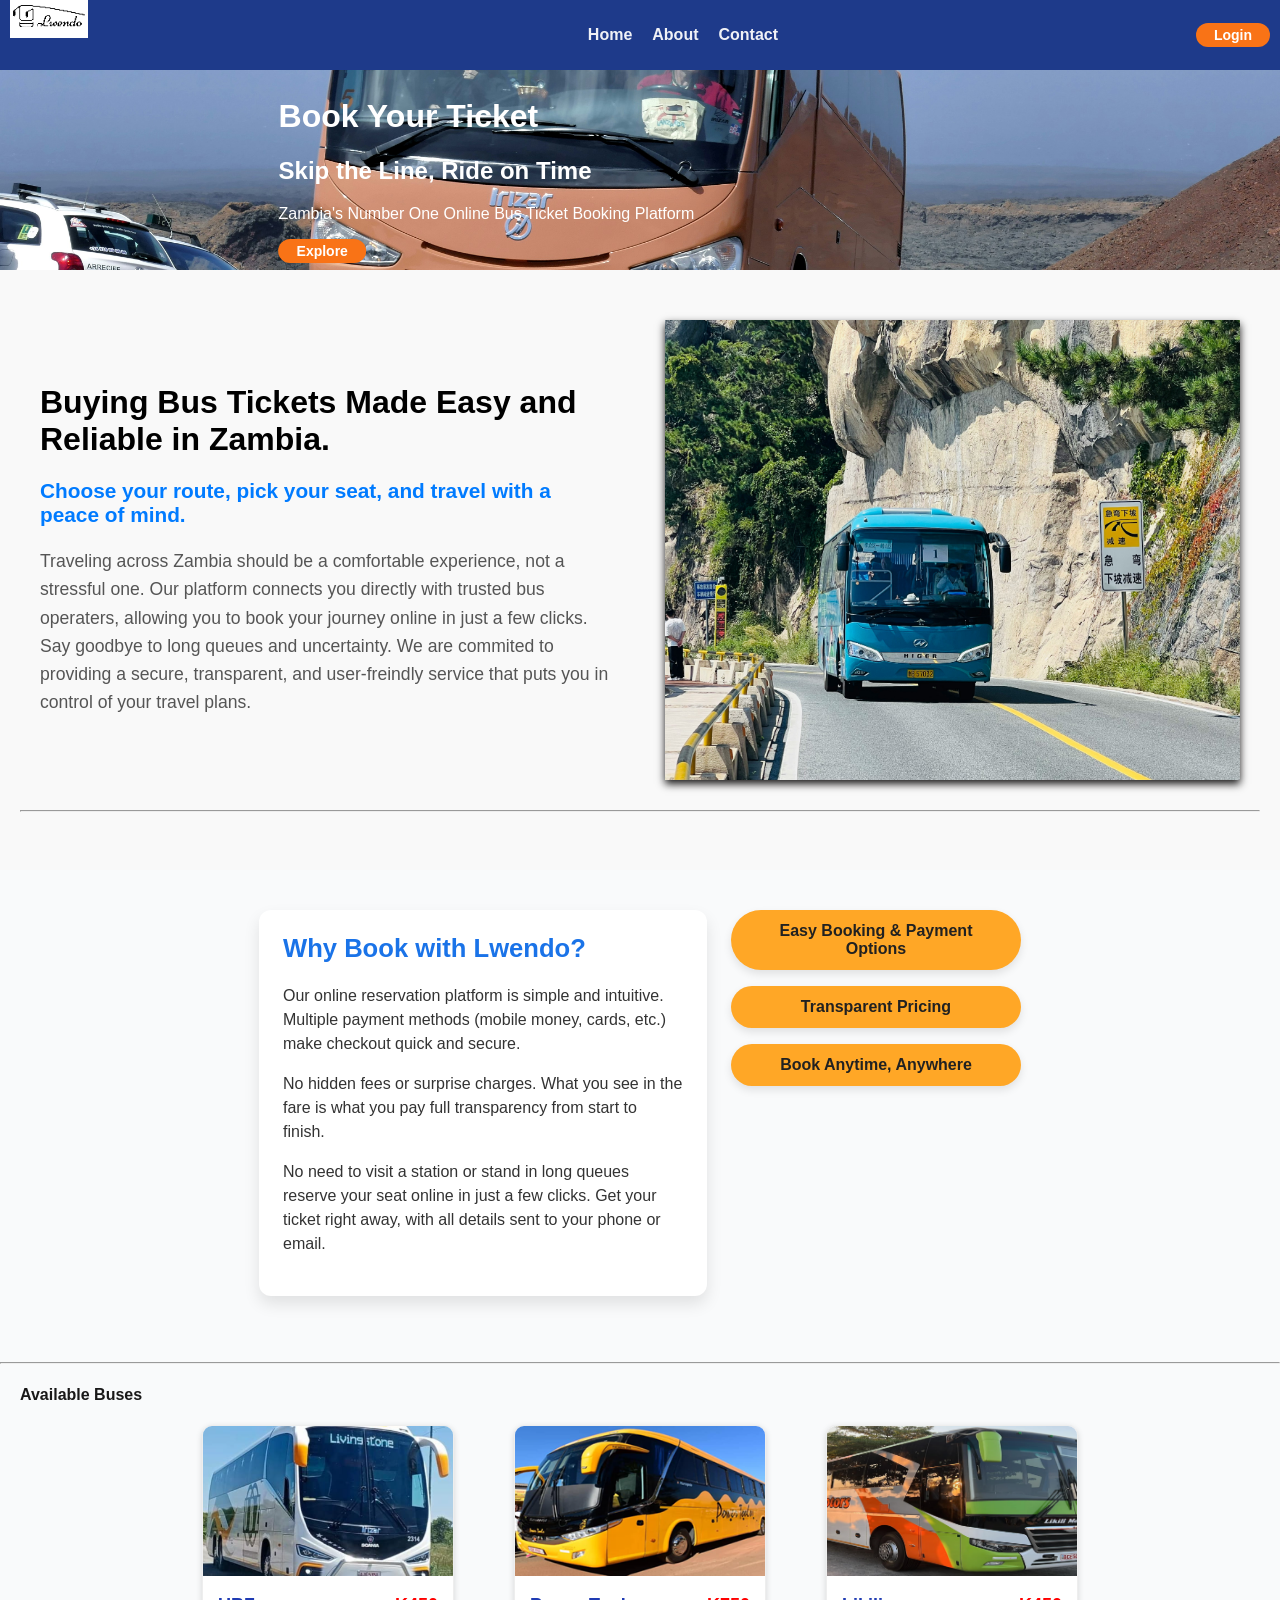
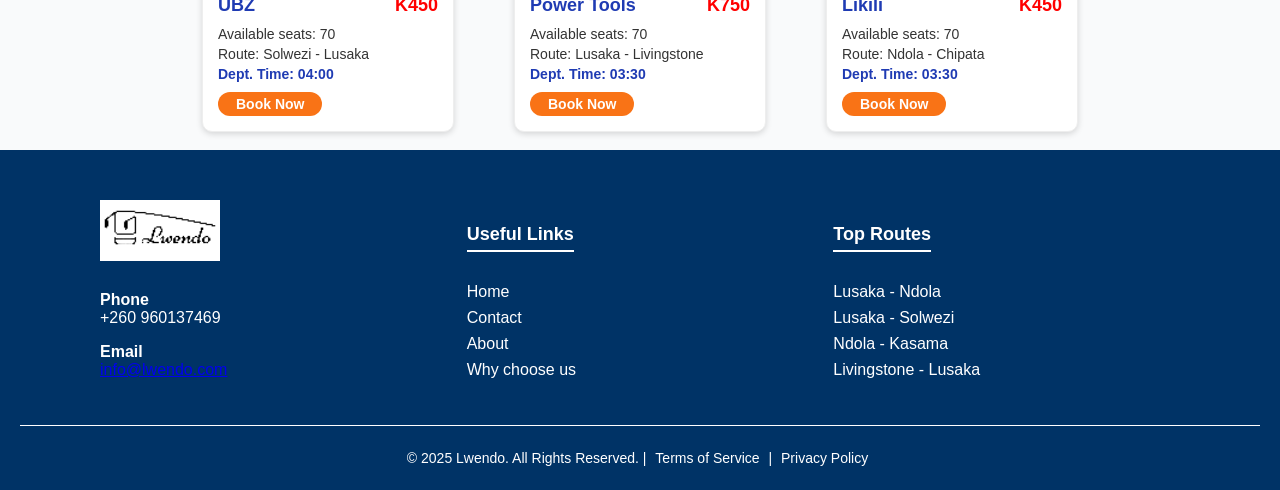
<file: index.html>
<!DOCTYPE html>
<html lang="en">
<head>
    <meta charset="UTF-8">
    <meta name="viewport" content="width=device-width, initial-scale=1.0">
    <title>Lwendo</title>
    <link rel="stylesheet" href="style/index.css">
</head>
<body>
    <header>
        <div class="logo">
          
            <img src="images/Lwedo-logo.png" alt="Lwendo Logo">
        </div>

    <ul class="nav-links">
      <li><a href="index.html">Home</a> </li>
      <li><a href="#about">About</a> </li>
      <li><a href="#contact">Contact</a></li>
    </ul>

    <button class="login-button">
      <a href="auth/login.html">Login</a> 
    </button>
    </header>

    <div class="hero">
        <img src="images/hero-background.jpg" alt="Hero Image">
        <div class="hero-text">
            <h1>Book Your Ticket</h1> 
            <h2>Skip the Line, Ride on Time</h2>
            <p>Zambia's Number One Online Bus Ticket Booking Platform</p>
        <button class="explore-button">
        <a href="findbus.html">Explore</a>
        </button>
        </div>
    </div>
        
</div>
<section class="about-section">
    <div class="about-container">
        <div class="about-text">
            <h1 class="about-text">Buying Bus Tickets Made Easy and Reliable in Zambia.</h1>
            <p class="tagline">Choose your route, pick your seat, and travel with a peace of mind.</p>
            <p class="description">
                Traveling across Zambia should be a comfortable experience, not a stressful one. Our platform connects you directly with trusted bus operaters, allowing you to book your journey online in just a few clicks. Say goodbye to long queues and uncertainty. We are commited to providing a secure, transparent, and user-freindly service that puts you in control of your travel plans.
            </p>
            </div>
            <div class="about-image">
                <img src="images/blue-bus.jpg" alt="blue bus">
        <!--    <a href="#" class="book-button">Book Your Ticket Now</a> -->
        </div>
    </div>
    <br>
    <hr>
</section>
<div class="layout">
    <div class="card">
        <h2>Why Book with Lwendo?</h2>
        <p>Our online reservation platform is simple and intuitive. Multiple payment methods (mobile money, cards, etc.) make checkout quick and secure.</p>

        <p>No hidden fees or surprise charges. What you see in the fare is what you pay full transparency from start to finish.</p> 

        <p>No need to visit a station or stand in long queues  reserve your seat online in just a few 
        clicks.
        Get your ticket right away, with all details sent to your phone or email.</p>
    </div>
        <div class="strips">
        <div class="strip">Easy Booking & Payment Options</div>
        <div class="strip">Transparent Pricing</div>
        <div class="strip">Book Anytime, Anywhere</div>
    </div>
</div>
<br>
<hr>

<h4 class="available-buses">Available Buses</h4>

<div class="bus-container">
    <!-- Card 1 -->
    <div class="bus-card">
      <img src="images/UBZ-bus.png" alt="UBZ Bus">
      <div class="bus-info">
        <h3>UBZ <span class="price">K450</span></h3>
        <div class="details">
          <span>Available seats: 70</span>
          <span>Route: Solwezi - Lusaka</span>
          <span class="time">Dept. Time: 04:00</span>
        </div>
        <button class="explore-button">
        <a href="findbus.html">Book Now</a>
        </button>
      </div>
    </div>

    <!-- Card 2 -->
    <div class="bus-card">
      <img src="images/power-tools-bus.png" alt="Power Tools Bus">
      <div class="bus-info">
        <h3>Power Tools <span class="price">K750</span></h3>
        <div class="details">
          <span>Available seats: 70</span>
          <span>Route: Lusaka - Livingstone</span>
          <span class="time">Dept. Time: 03:30</span>
        </div>
        <button class="explore-button">
        <a href="findbus.html">Book Now</a>
        </button>
      </div>
    </div>

    <!-- Card 3 -->
    <div class="bus-card">
      <img src="images/likili-bus.png" alt="Likili Bus">
      <div class="bus-info">
        <h3>Likili <span class="price">K450</span></h3>
        <div class="details">
          <span>Available seats: 70</span>
          <span>Route: Ndola - Chipata</span>
          <span class="time">Dept. Time: 03:30</span>
        </div>
        <button class="explore-button">
        <a href="findbus.html">Book Now</a>
        </button>
      </div>
    </div>
  </div>
<br>

</body>
<footer>
    <div class="footer-container">

      <!-- Column 1: Company Info -->
      <div class="footer-col">
        <img src="images/Lwedo-logo.png" alt="Company Logo" class="logo">
        <p><strong>Phone</strong><br>+260 960137469</p>
        <p><strong>Email</strong><br><a href="mailto:info@lwendo.com">info@lwendo.com</a></p>
      </div>

      <!-- Column 2: Useful Links -->
      <div class="footer-col">
        <h4>Useful Links</h4>
        <ul>
          <li><a href="#">Home</a></li>
          <li><a href="#">Contact</a></li>
          <li><a href="#">About</a></li>
          <li><a href="#">Why choose us</a></li>
        </ul>
      </div>

      <!-- Column 3: Top Routes -->
      <div class="footer-col">
        <h4>Top Routes</h4>
        <ul>
          <li>Lusaka - Ndola</li>
          <li>Lusaka - Solwezi</li>
          <li>Ndola - Kasama</li>
          <li>Livingstone - Lusaka</li>
        </ul>
      </div>
    </div>

    <!-- Bottom Bar -->
    <div class="footer-bottom">
      <p>© 2025 Lwendo. All Rights Reserved. | <a href="#">Terms of Service</a> | <a href="#">Privacy Policy</a></p>
    </div>
</footer>
</html>
</file>
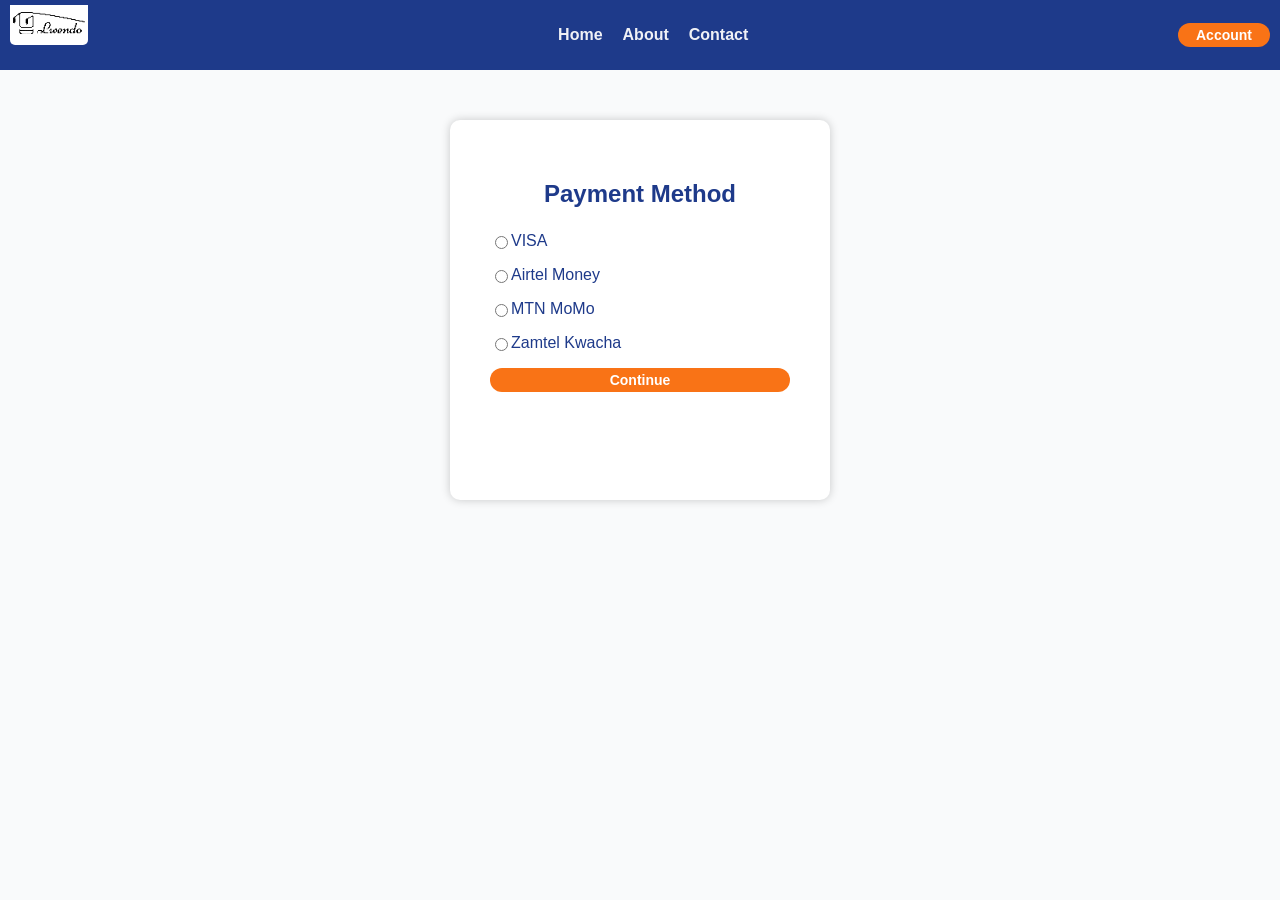
<file: payment.html>
<!DOCTYPE html>
<html lang="en">
<head>
    <meta charset="UTF-8">
    <meta name="viewport" content="width=device-width, initial-scale=1.0">
    <title>Lwendo</title>
    <link rel="stylesheet" href="/style/payment.css">
</head>
<body>
    <header>
        <div class="logo">
            <img src="/images/Lwedo logo.png" alt="Lwendo Logo">
        </div>

    <ul class="nav-links">
      <li><a href="index.html">Home</a> </li>
      <li><a href="#about">About</a> </li>
      <li><a href="#contact">Contact</a></li>
    </ul>

    <button class="account-button">
      <a href="">Account</a>
    </button>
    </header>

    <div class="container">
    <h2>Payment Method</h2>

    <form>
      <label class="option">
        <input type="radio" name="payment" value="visa" />
        <span>VISA</span>
      </label>

      <div class="mobile-money">
        <label class="option">
          <input type="radio" name="payment" value="airtel" />
          <span>Airtel Money</span>
        </label>
        <label class="option">
          <input type="radio" name="payment" value="mtn" />
          <span>MTN MoMo</span>
        </label>
        <label class="option">
          <input type="radio" name="payment" value="zamtel" />
          <span>Zamtel Kwacha</span>
        </label>
      </div>

      <button class="continue-button">
        <a href="">Continue</a>
      </button>
      
    </form>
  </div>

</body>
</html>
</file>
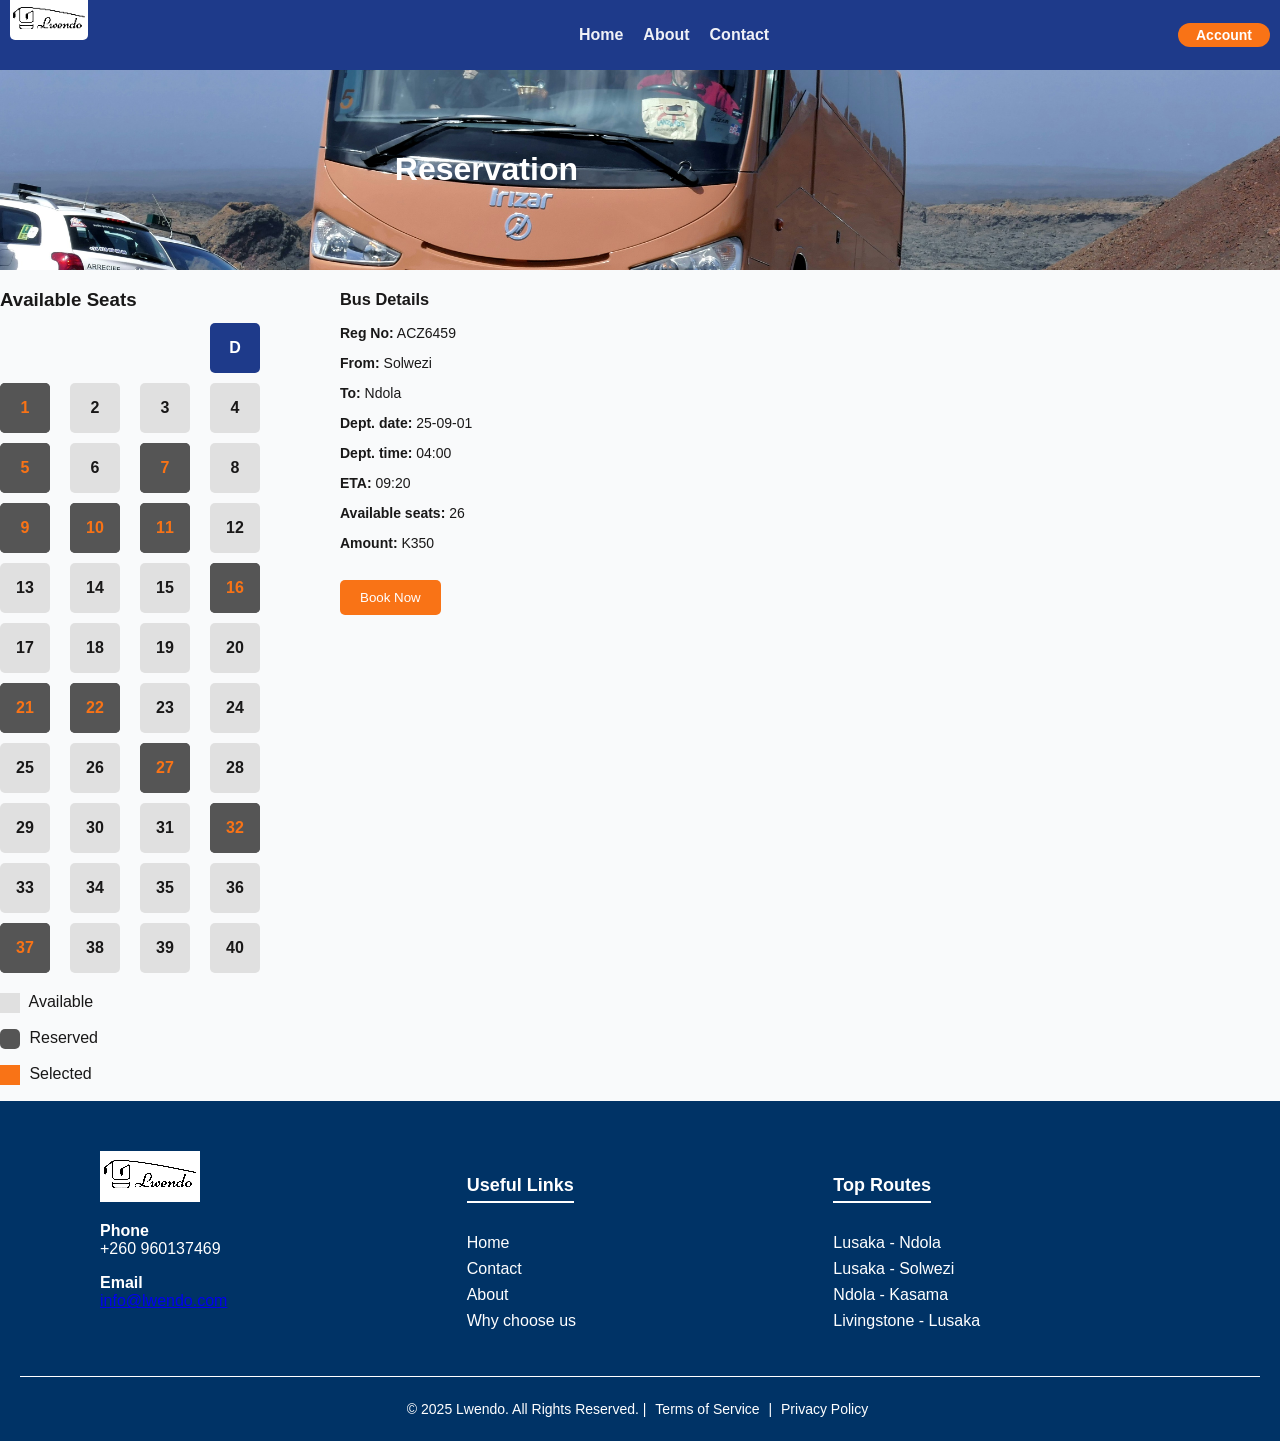
<file: reservation.html>
<!DOCTYPE html>
<html lang="en">
<head>
    <meta charset="UTF-8">
    <meta name="viewport" content="width=device-width, initial-scale=1.0">
    <title>Lwendo</title>
    <link rel="stylesheet" href="style/reservation.css">
</head>
<body>
    <header>
        <div class="logo">
            <img src="images/Lwedo logo.png" alt="Lwendo Logo">
        </div>

    <ul class="nav-links">
      <li><a href="index.html">Home</a> </li>
      <li><a href="#about">About</a> </li>
      <li><a href="#contact">Contact</a></li>
    </ul>

    <button class="login-button">
      <a href="">Account</a>
    </button>
    </header>

    <div class="hero">
        <img src="images/hero background.jpg" alt="Hero Image">
        <div class="hero-text">
            <h1>Reservation</h1>
    </div>
    </div>
    <!-- Content -->
     <div class="container">
    <!-- Seat layout -->
    <div>
      <h3>Available Seats</h3>
      <br>
      <br>
      <br>
      <div class="seats">
        <!-- Example seats -->
        <div class="seat driver"><input type="checkbox" id="s0"><label for="s0">D</label></div>
        
        <div class="seat reserved"><input type="checkbox" id="s1"><label for="s1">1</label></div>
        <div class="seat"><input type="checkbox" id="s2"><label for="s2">2</label></div>
        <div class="seat"><input type="checkbox" id="s3"><label for="s3">3</label></div>
        <div class="seat"><input type="checkbox" id="s4"><label for="s4">4</label></div>
        <div class="seat reserved"><input type="checkbox" id="s5"><label for="s5">5</label></div>
        <div class="seat"><input type="checkbox" id="s6"><label for="s6">6</label></div>
        <div class="seat reserved"><input type="checkbox" id="s7"><label for="s7">7</label></div>
        <div class="seat"><input type="checkbox" id="s8"><label for="s8">8</label></div>
        <div class="seat reserved"><input type="checkbox" id="s9"><label for="s9">9</label></div>
        <div class="seat reserved"><input type="checkbox" id="s10"><label for="s10">10</label></div>
        <div class="seat reserved"><input type="checkbox" id="s11"><label for="s35">11</label></div>
        <div class="seat"><input type="checkbox" id="s12"><label for="s12">12</label></div>
        <div class="seat"><input type="checkbox" id="s13"><label for="s13">13</label></div>
        <div class="seat"><input type="checkbox" id="s14"><label for="s14">14</label></div>
        <div class="seat"><input type="checkbox" id="s15"><label for="s15">15</label></div>
        <div class="seat reserved"><input type="checkbox" id="s16"><label for="s16">16</label></div>
        <div class="seat"><input type="checkbox" id="s17"><label for="s17">17</label></div>
        <div class="seat"><input type="checkbox" id="s18"><label for="s18">18</label></div>
        <div class="seat"><input type="checkbox" id="s19"><label for="s19">19</label></div>
        <div class="seat"><input type="checkbox" id="s20"><label for="s20">20</label></div>
        <div class="seat reserved"><input type="checkbox" id="s21"><label for="s21">21</label></div>
        <div class="seat reserved"><input type="checkbox" id="s22"><label for="s22">22</label></div>
        <div class="seat"><input type="checkbox" id="s23"><label for="s23">23</label></div>
        <div class="seat"><input type="checkbox" id="s24"><label for="s24">24</label></div>
        <div class="seat"><input type="checkbox" id="s25"><label for="s25">25</label></div>
        <div class="seat"><input type="checkbox" id="s26"><label for="s26">26</label></div>
        <div class="seat reserved"><input type="checkbox" id="s27"><label for="s27">27</label></div>
        <div class="seat"><input type="checkbox" id="s28"><label for="s28">28</label></div>
        <div class="seat"><input type="checkbox" id="s29"><label for="s29">29</label></div>
        <div class="seat"><input type="checkbox" id="s30"><label for="s30">30</label></div>
        <div class="seat"><input type="checkbox" id="s31"><label for="s31">31</label></div>
        <div class="seat reserved"><input type="checkbox" id="s32"><label for="s32">32</label></div>
        <div class="seat"><input type="checkbox" id="s33"><label for="s33">33</label></div>
        <div class="seat"><input type="checkbox" id="s34"><label for="s34">34</label></div>
        <div class="seat"><input type="checkbox" id="s35"><label for="s35">35</label></div>
        <div class="seat"><input type="checkbox" id="s36"><label for="s36">36</label></div>
        <div class="seat reserved"><input type="checkbox" id="s37"><label for="s37">37</label></div>
        <div class="seat"><input type="checkbox" id="s38"><label for="s38">38</label></div>
        <div class="seat"><input type="checkbox" id="s39"><label for="s39">39</label></div>
        <div class="seat"><input type="checkbox" id="s40"><label for="s40">40</label></div>
      </div>

      <!-- Legend -->
      <div class="legend">
        <p><span class="available"></span> Available</p>
        <p><span class="reserved"></span> Reserved</p>
        <p><span class="selected"></span> Selected</p>
      </div>
    </div>

    <!-- Bus details -->
    <div class="details">
      <h3>Bus Details</h3>
      <p><b>Reg No:</b> ACZ6459</p>
      <p><b>From:</b> Solwezi</p>
      <p><b>To:</b> Ndola</p>
      <p><b>Dept. date:</b> 25-09-01</p>
      <p><b>Dept. time:</b> 04:00</p>
      <p><b>ETA:</b> 09:20</p>
      <p><b>Available seats:</b> 26 </p>
      <p><b>Amount:</b> K350</p>
      <button class="book-btn">
        <a href="payment.html">Book Now</a>
      </button>
    </div>
  </div>

</body>

<footer>
    <div class="footer-container">

      <!-- Column 1: Company Info -->
      <div class="footer-col">
        <img src="images/Lwedo logo.png" alt="Company Logo" class="footerlogo">
        <p><strong>Phone</strong><br>+260 960137469</p>
        <p><strong>Email</strong><br><a href="mailto:info@lwendo.com">info@lwendo.com</a></p>
      </div>

      <!-- Column 2: Useful Links -->
      <div class="footer-col">
        <h4>Useful Links</h4>
        <ul>
          <li><a href="#">Home</a></li>
          <li><a href="#">Contact</a></li>
          <li><a href="#">About</a></li>
          <li><a href="#">Why choose us</a></li>
        </ul>
      </div>

      <!-- Column 3: Top Routes -->
      <div class="footer-col">
        <h4>Top Routes</h4>
        <ul>
          <li>Lusaka - Ndola</li>
          <li>Lusaka - Solwezi</li>
          <li>Ndola - Kasama</li>
          <li>Livingstone - Lusaka</li>
        </ul>
      </div>
    </div>

    <!-- Bottom Bar -->
    <div class="footer-bottom">
      <p>© 2025 Lwendo. All Rights Reserved. | <a href="#">Terms of Service</a> | <a href="#">Privacy Policy</a></p>
    </div>
</footer>
</html>
</file>
<file: style/index.css>
body {
    font-family: Arial, sans-serif;
    margin: 0;
    padding: 0;
    background-color: #f9fafb;
    color: #191818;
}

header {
  display: flex;
  justify-content: space-between;
  align-items: center;
  padding: 5px 10px;
  background-color: #1e3a8a;
  height: 60px;
  line-height: 60px;

}
header img {
    height: 40px;
    background-color: transparent;
}

.nav-links {
    flex: 1;
    display: flex;
    gap: 20px;
    list-style: none;
    justify-content: center;
}
.nav-links a {
    text-decoration: none;
    color: #f0f1f6;
    font-weight: bold;
}
.nav-links a:hover {
    color: #007BFF;
}

.logo {
    color:#f9f9f9
}

.login-button {
    background-color: #f97316;
    text-decoration: none;
    color: white;
    border: none;
    padding: 4px 18px;
    font-size: 14px;
    border-radius: 25px;
    cursor: pointer;
    transition: background-color 0.3s ease;
}
.login-button a {
  text-decoration: none;
  color: white;
  font-weight: bold;
}
.login-button:hover {
    background-color: #9f4000;
}

.hero {
  position: relative;       /* allows absolutely positioned children */
  width: 100%;
  height: 200px;            /* adjust to hero size */
  overflow: hidden;
}

.hero img {
  width: 100%;
  height: 100%;
  object-fit: cover;        /* image cover entire section */
}

.hero-text {
  position: absolute;
  top: 50%;                
  left: 38%;                
  transform: translate(-50%, -50%); 
  color: white;            
  text-align: left;
  padding: 30px;
  border-radius: 10px;
}

.explore-button {
     background-color: #f97316;
    text-decoration: none;
    color: white;
    border: none;
    padding: 4px 18px;
    font-size: 14px;
    border-radius: 25px;
    cursor: pointer;
    transition: background-color 0.3s ease;

}
.explore-button a {
    color: white;
    text-decoration: none;
    font-weight: bold;
}

.explore-button:hover {
  background-color: #9f4000;
}
.about-section {
 background-color: #f9f9f9;
 padding: 50px 20px;
}

.about-container {
    max-width: 1200px;
    margin: 0 auto;
    display: flex;
    align-items: center;
    gap: 50px;
}

.about-text {
    flex: 1;
}
.about-text h1 {
    color: black;
    margin-bottom: 15px;
    font-size: 2em;
}
.about-text .tagline {
    font-size: 1.3em;
    font-weight: bold;
    color:#007BFF;
    margin-bottom: 20px;
}

.about-text .description {
    line-height: 1.6;
    color: #555;
    margin-bottom: 30px;
    font-size: 1.1em;
}

.book-button {
    display: inline-block;
    background-color: #e67e22;
    color: white;
    padding: 12px 30px;
    text-decoration: none;
    border-radius: 25px;
    font-weight: bold;
    transition: background-color 0.3s;
}
.book-button:hover {
    background-color: #d35400;
}

.about-image {
    flex: 1;
    text-align: center;
}
.about-image img {
    max-width: 100%;
    height: auto;
    border-radius: 0;
    box-shadow: 0 4px 8px;
}

@media (max-width: 768px) {
    .about-container {
        flex-direction: column;
        text-align: center;
    }
    .about-image {
        order: -1;
        margin-bottom: 30px;
    }
}

.layout {
      display: flex;
      gap: 24px;
      align-items: flex-start;
        padding: 40px 20px;
    justify-content: center;
  }

    .card {
      background-color: #ffffff;
      padding: 24px;
      border-radius: 12px;
      box-shadow: 0 8px 16px rgba(0,0,0,0.1);
      max-width: 400px;
    }

.card h2 {
      color: #1a73e8;
      margin-top: 0;
      font-size: 1.6em;
    }

    .card p {
      color: #333;
      margin-bottom: 16px;
      line-height: 1.5;
    }

    .strips {
      display: flex;
      flex-direction: column;
      gap: 16px;
    }

.strip {
      background-color: #ffa726;
      color: #212121;
      padding: 12px 20px;
      border-radius: 50px;
      font-weight: bold;
      text-align: center;
      box-shadow: 0 4px 8px rgba(0,0,0,0.1);
      width: 250px;
}

.available-buses {
    padding-left: 20px;
}

    .bus-container {
      display: flex;
      gap: 60px;
      flex-wrap: wrap;
      justify-content: center;
    }

    .bus-card {
      background: #fff;
      border-radius: 10px;
      box-shadow: 0 2px 6px rgba(0, 0, 0, 0.15);
      width: 250px;
      overflow: hidden;
      text-align: left;
      border: 1px solid #eee;
      transition: transform 0.2s;
    }
    .bus-card img {
      width: 100%;
      height: 150px;
      object-fit: cover;
    }

    .bus-info {
      padding: 15px;
    }

    .bus-info h3 {
      margin: 0;
      font-size: 18px;
      color: #1f3bb3;
    }

    .price {
      color: red;
      font-weight: bold;
      float: right;
    }

    .details {
      margin: 10px 0;
      font-size: 14px;
      color: #333;
    }

    .details span {
      display: block;
      margin: 4px 0;
    }

    .time {
      color: #1f3bb3;
      font-weight: bold;
}

    footer {
    background: #003366; 
    color: white;
    padding: 40px 20px 10px;
}

    .footer-container {
    display: flex;
    justify-content: space-between;
    flex-wrap: wrap;
    max-width: 1100px;
    margin: auto;
}

    .footer-col {
      flex: 1;
      min-width: 200px;
      margin: 10px;
}

    .footer-col h4 {
      margin-bottom: 15px;
      font-size: 18px;
      border-bottom: 2px solid white;
      display: inline-block;
      padding-bottom: 5px;
}

.footer-col ul {
  list-style: none;
  padding: 0;
}

.footer-col ul li {
  margin: 8px 0;
}

.footer-col ul li a {
  color: white;
  text-decoration: none;
}

.footer-col ul li a:hover {
  text-decoration: underline;
}

.footer-bottom {
  text-align: center;
  margin-top: 20px;
  border-top: 1px solid white;
  padding-top: 10px;
  font-size: 14px;
}

.footer-bottom a {
  color: white;
  text-decoration: none;
  margin: 0 5px;
}

.footer-bottom a:hover {
  text-decoration: underline;
}

.logo {
  width: 120px;
  margin-bottom: 10px;
}
</file>
<file: style/payment.css>
body {
  font-family: Arial, sans-serif;
  margin: 0;
  padding: 0;
  background-color: #f9fafb;
  color: #191818;
}

header {
  display: flex;
  justify-content: space-between;
  align-items: center;
  padding: 5px 10px;
  background-color: #1e3a8a;
  height: 60px;
  line-height: 60px;
}
header img {
  height: 40px;
  border-radius: 5px;
  padding-top: 5px;
}

.nav-links {
  flex: 1;
  display: flex;
  gap: 20px;
  list-style: none;
  justify-content: center;
}
.nav-links a {
  text-decoration: none;
  color: #f0f1f6;
  font-weight: bold;
}
.nav-links a:hover {
  color: #007BFF;
}

.logo {
  color:#f9f9f9
}
.account-button {
  background-color: #f97316;
  text-decoration: none;
  color: white;
  border: none;
  padding: 4px 18px;
  font-size: 14px;
  border-radius: 25px;
  cursor: pointer;
  transition: background-color 0.3s ease;
}
.account-button a {
  text-decoration: none;
  color: white;
  font-weight: bold;
}
.account-button:hover {
  background-color: #9f4000;
}

.container {
  background-color: #ffffff;
  color: #1e3a8a;
  padding: 40px;
  border-radius: 10px;
  width: 300px;
  height: 300px;
  box-shadow: 0 0 10px rgba(0,0,0,0.2);
  margin: 50px auto;
}

h2 {
  text-align: center;
  margin-bottom: 1.5rem;
}

form {
  display: flex;
  flex-direction: column;
}

.option {
  display: flex;
  align-items: center;
  margin-bottom: 1rem;
  font-weight: 500;
}

.continue-button {
  background-color: #f97316;
  text-decoration: none;
  color: white;
  border: none;
  padding: 4px 18px;
  font-size: 14px;
  border-radius: 25px;
  cursor: pointer;
  transition: background-color 0.3s ease;
}
.continue-button a {
  text-decoration: none;
  color: white;
  font-weight: bold;
}
.continue-button:hover {
  background-color: #9f4000;
}
</file>
<file: style/reservation.css>
body {
    font-family: Arial, sans-serif;
    margin: 0;
    padding: 0;
    background-color: #f9fafb;
    color: #191818;
}

header {
  display: flex;
  justify-content: space-between;
  align-items: center;
  padding: 5px 10px;
  background-color: #1e3a8a;
  height: 60px;
  line-height: 60px;

}
header img {
    height: 40px;
    border-radius: 5px;
    padding-top: 5px;
}

.nav-links {
    flex: 1;
    display: flex;
    gap: 20px;
    list-style: none;
    justify-content: center;
}
.nav-links a {
    text-decoration: none;
    color: #f0f1f6;
    font-weight: bold;
}
.nav-links a:hover {
    color: #007BFF;
}

.logo {
    color:#f9f9f9
}
.login-button {
    background-color: #f97316;
    text-decoration: none;
    color: white;
    border: none;
    padding: 4px 18px;
    font-size: 14px;
    border-radius: 25px;
    cursor: pointer;
    transition: background-color 0.3s ease;
}
.login-button a {
  text-decoration: none;
  color: white;
  font-weight: bold;
}
.login-button:hover {
    background-color: #9f4000;
}

.hero {
  position: relative;       /* allows absolutely positioned children */
  width: 100%;
  height: 200px;            /* adjust to your hero size */
  overflow: hidden;
}

.hero img {
  width: 100%;
  height: 100%;
  object-fit: cover;        /* makes image cover entire section */
}

.hero-text {
  position: absolute;
  top: 50%;                
  left: 38%;                
  transform: translate(-50%, -50%); 
  color: white;            
  text-align: left;
  padding: 30px;
  border-radius: 10px;
}

.container {
    display: flex;
    gap: 40px;
}

    /* Seat layout */
.seats {
    display: grid;
    grid-template-columns: repeat(4, 60px);
    grid-gap: 10px;
}

    .seat {
      position: relative;
    }

    .seat input {
      display: none;
    }
.seat.driver label {
      background: #1e3a8a;
      color: white;
      cursor: not-allowed;
      pointer-events: none;
      justify-content: center;
      align-items: center;
    }
.driver {
    position: absolute;
    right: 40px;
    left: 210px;
    width: 60px;
    height: 60px;
    margin-top: -60px;
}
    .seat label {
      display: flex;
      align-items: center;
      justify-content: center;
      width: 50px;
      height: 50px;
      background: #e0e0e0;
      border-radius: 5px;
      cursor: pointer;
      font-weight: bold;
    }

    /* Seat selected */
    .seat input:checked + label {
      background: #f97316;
      color: white;
    }
    .reserved {
    align-items: center;
    justify-content: center;
    width: 50px;
    height: 50px;
    border-radius: 5px;
    cursor: not-allowed;
    pointer-events: none;

    }

    /* Reserved seats */
    .seat.reserved label {
      background: #555;
      color: #f97316;
      cursor: not-allowed;
      pointer-events: none;
      justify-content: center;
      align-items: center;
    }

    /* Bus details */
    .details {
      font-size: 14px;
      max-width: 250px;      
      margin-left: 30px;
    }

    .details h3 {
      margin-top: 20px;
    }

    .book-btn {
      margin-top: 15px;
      padding: 10px 20px;
      background: #f97316;
      color: white;
      border: none;
      border-radius: 5px;
      cursor: pointer;
    }
.book-btn a {
  text-decoration: none;
  color: white;
}
    .book-btn:hover {
      background: #b55612;
    }

    .legend {
      margin-top: 20px;
    }

    .legend span {
      display: inline-block;
      width: 20px;
      height: 20px;
      margin-right: 5px;
      vertical-align: middle;
    }
    .available { background: #e0e0e0; }
    .reserved { background: #555; }
    .selected { background: #f97316; }

footer {
  background: #003366; /* dark blue */
  color: white;
  padding: 40px 20px 10px;
}

.footer-container {
  display: flex;
  justify-content: space-between;
  flex-wrap: wrap;
  max-width: 1100px;
  margin: auto;
}

.footer-col {
  flex: 1;
  min-width: 200px;
  margin: 10px;
}

.footer-col h4 {
  margin-bottom: 15px;
  font-size: 18px;
  border-bottom: 2px solid white;
  display: inline-block;
  padding-bottom: 5px;
}

.footer-col ul {
  list-style: none;
  padding: 0;
}

.footer-col ul li {
  margin: 8px 0;
}

.footer-col ul li a {
  color: white;
  text-decoration: none;
}

.footer-col ul li a:hover {
  text-decoration: underline;
}

.footer-bottom {
  text-align: center;
  margin-top: 20px;
  border-top: 1px solid white;
  padding-top: 10px;
  font-size: 14px;
}

.footer-bottom a {
  color: white;
  text-decoration: none;
  margin: 0 5px;
}

.footer-bottom a:hover {
  text-decoration: underline;
}

.logo {
  width: 120px;
  margin-bottom: 10px;
}
</file>
